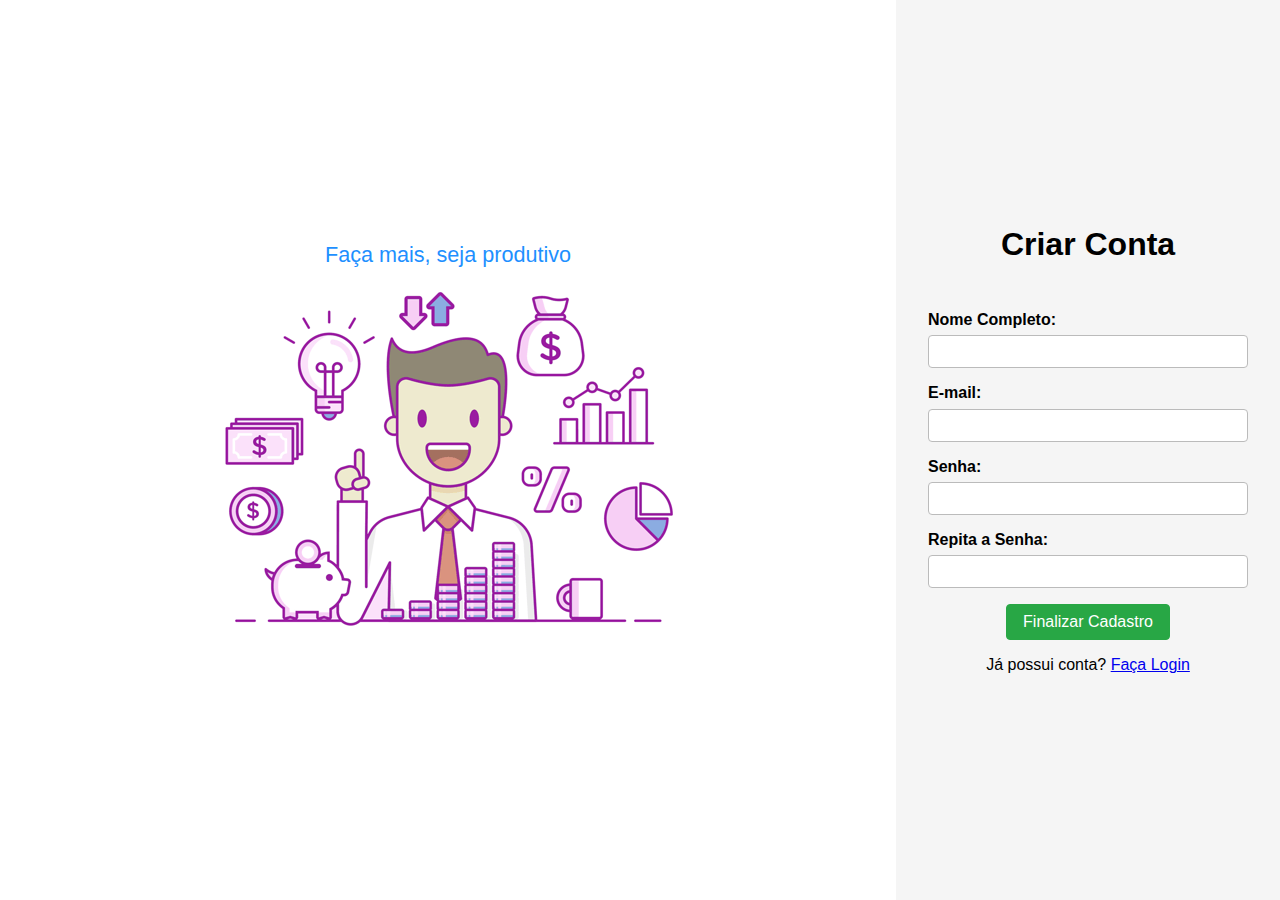
<file: 1-Formulario/index.html>
<!DOCTYPE html>
<html lang="pt-BR">
<head>
  <meta charset="UTF-8">
  <meta name="viewport" content="width=device-width, initial-scale=1.0">
  <title>Criar Conta</title>
  <script src="js/script.js" defer></script>
  <link rel="stylesheet" href="css/style.css">
  <link rel="stylesheet" href="css/form.css">
</head>
<body>
  <main>
    <div class="banner">
      <p>Faça mais, seja produtivo</p>
      <img src="img/financial_data.jpg" alt="Banner">
    </div>
    
    <div class="form-area">
      <h1 class="form-titulo">Criar Conta</h1>

      <form action="enviado.html" method="GET" class="formulario">
        <label>Nome Completo:</label>
        <input type="text" name="nome" data-rules="required | min:2">

        <label>E-mail:</label>
        <input type="text" name="email" data-rules="required | email">

        <label>Senha:</label>
        <input type="password" name="senha" data-rules="required | min:4 | confirmed">

        <label>Repita a Senha:</label>
        <input type="password" name="senha_confirmacao">

        <div class="center">
          <button type="submit">Finalizar Cadastro</button>
        </div>

        <div class="center">
          <p>Já possui conta?
            <a href="#">Faça Login</a>
          </p>
        </div>
      </form>
    </div>
  </main>
</body>
</html>
</file>
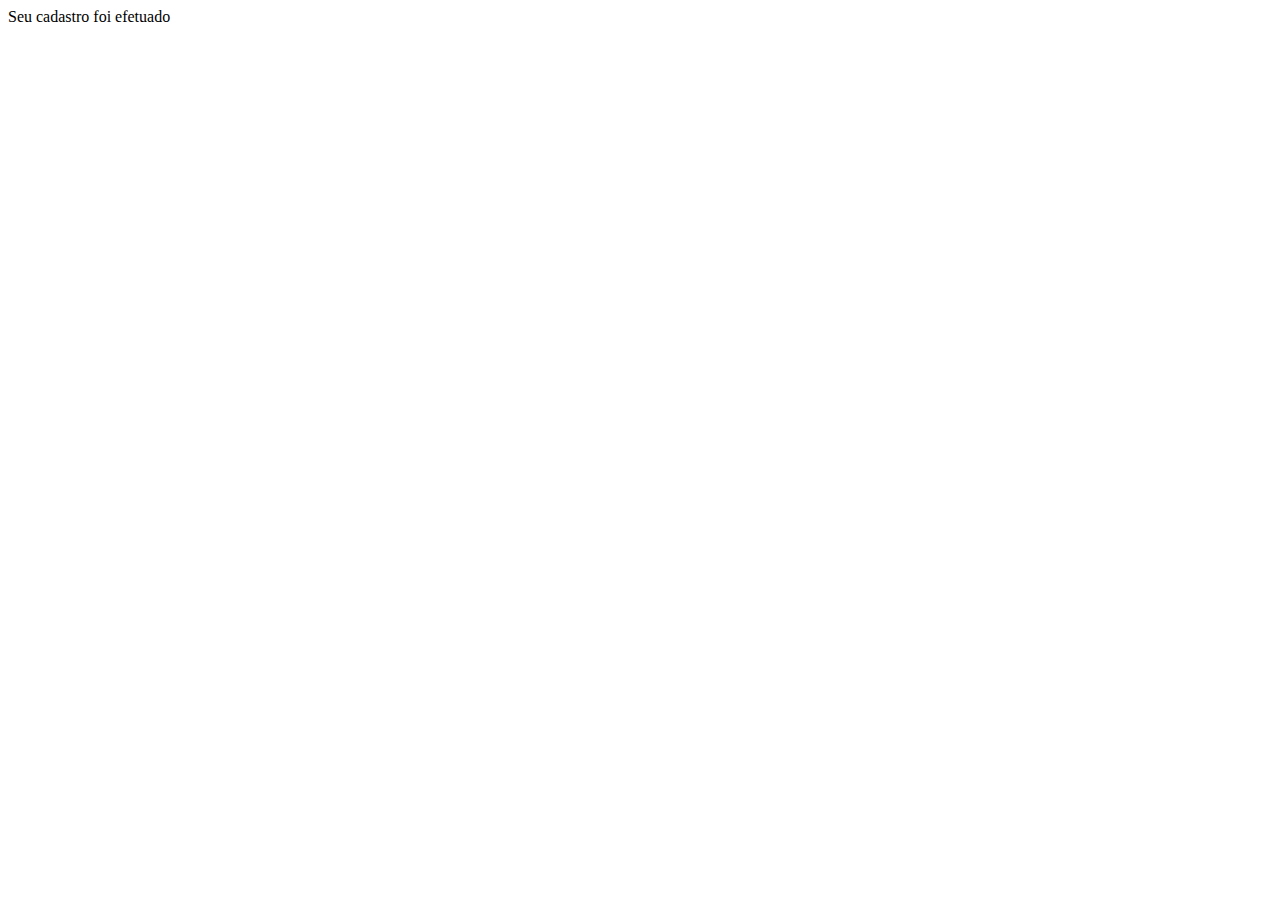
<file: 1-Formulario/enviado.html>
<!DOCTYPE html>
<html lang="en">
<head>
  <meta charset="UTF-8">
  <meta name="viewport" content="width=device-width, initial-scale=1.0">
  <title>Enviado</title>
</head>
<body>
  Seu cadastro foi efetuado
</body>
</html>
</file>
<file: 1-Formulario/css/style.css>
* {
    box-sizing: border-box;
    margin: 0;
  }
  
  html {
    font: 16px Arial, Helvetica, sans-serif;
  }
  
  img {
    max-width: 100%;
  }
  
  main {
    display: flex;
    flex-direction: column;
    height: 100vh;
  }
  
  .banner {
    display: flex;
    flex-direction: column;
    justify-content: center;
    align-items: center;
    margin: 2rem 0.5rem;
  }
  
  .banner p {
    padding: 0 2em;
    font-size: 1.35rem;
    text-align: center;
    color: dodgerblue;
  }
  
  @media (min-width: 960px) {
    main {
      flex-flow: row wrap;
    }
  
    .banner {
      flex: 1;
    }
  
    .form-area {
      width: 30%;
    }
  }
</file>
<file: 1-Formulario/css/form.css>
.form-area {
    height: 100%;
    background-color: whitesmoke;
  }
  
  .form-titulo {
    margin: 1rem 0;
    text-align: center;
  }
  
  form {
    margin: 1rem 1.5rem;
    font-size: 1rem;
  }
  
  label {
    display: block;
    margin: 1rem 0 0.4rem 0;
    font-weight: bold;
  }
  
  input {
    width: 100%;
    padding: 0.5rem;
    border: 1px solid #bbbbbb;
    border-radius: 4px;
  }
  
  button[type=submit] {
    display: inline-block;
    margin: 1rem 0;
    padding: 0.5rem 1rem;
    font-size: 1em;
    border: 1px solid #28a745;
    border-radius: 4px;
    background-color: #28a745;
    color: white;
    cursor: pointer;
    transition: background-color .15s ease-in-out;
  }
  
  button[type=submit]:hover {
    background-color: #218838;
    border-color: #1e7e34
  }
  
  .center {
    display: flex;
    justify-content: center;
  }
  
  input.contem-erro {
    border-color: orangered;
  }
  input.contem-erro:focus {
    outline: 1px solid red;
  }
  
  .erro {
    margin-top: 0.3rem;
    color: red;
  }
  
  @media(min-width: 960px) {
    .form-area {
      display: flex;
      flex-direction: column;
      justify-content: center;
    }
  
    form {
      margin-left: 2rem;
      margin-right: 2rem;
      font-size: 1rem;
    }
  }
</file>
